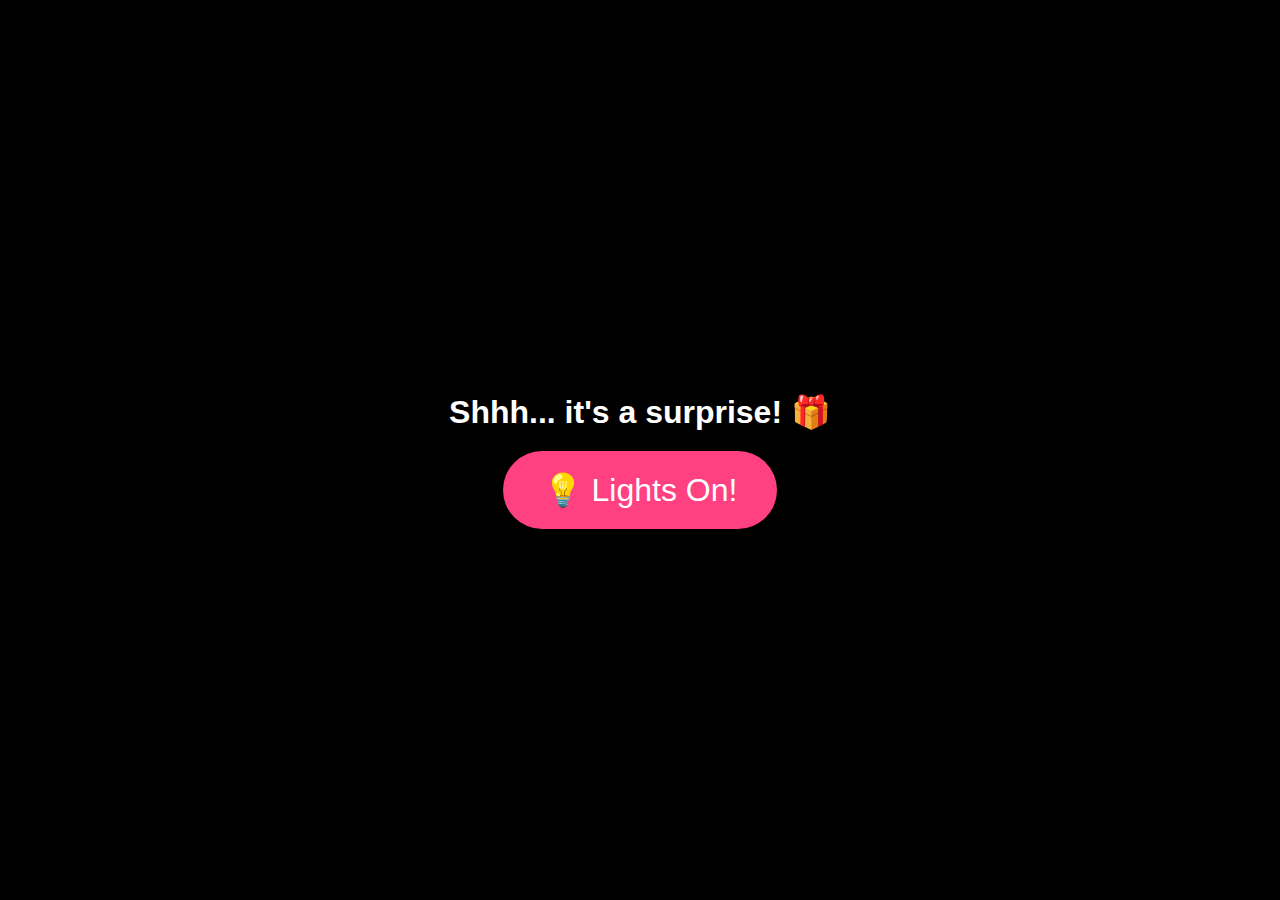
<file: Index.html>
<!DOCTYPE html>
<html lang="en">
<head>
  <meta charset="UTF-8" />
  <meta name="viewport" content="width=device-width, initial-scale=1.0"/>
  <title>Lights On!</title>
  <style>
    body {
      margin: 0;
      padding: 0;
      background: black;
      color: white;
      display: flex;
      justify-content: center;
      align-items: center;
      height: 100vh;
      font-family: 'Quicksand', sans-serif;
      flex-direction: column;
    }
    button {
      font-size: 2rem;
      padding: 20px 40px;
      border-radius: 40px;
      border: none;
      background: #ff4081;
      color: white;
      cursor: pointer;
      transition: all 0.3s ease;
    }
    button:hover {
      background: #f06292;
      transform: scale(1.1);
    }
  </style>
</head>
<body>
  <h1 style="margin-bottom: 20px;">Shhh... it's a surprise! 🎁</h1>
  <button onclick="start()">💡 Lights On!</button>
  <audio id="boomSound" src="https://www.fesliyanstudios.com/play-mp3/6673" preload="auto"></audio>
  <script>
    function start() {
      document.getElementById('boomSound').play();
      setTimeout(() => {
        window.location.href = 'secondpage.html';
      }, 1000);
    }
  </script>
</body>
</html>
</file>
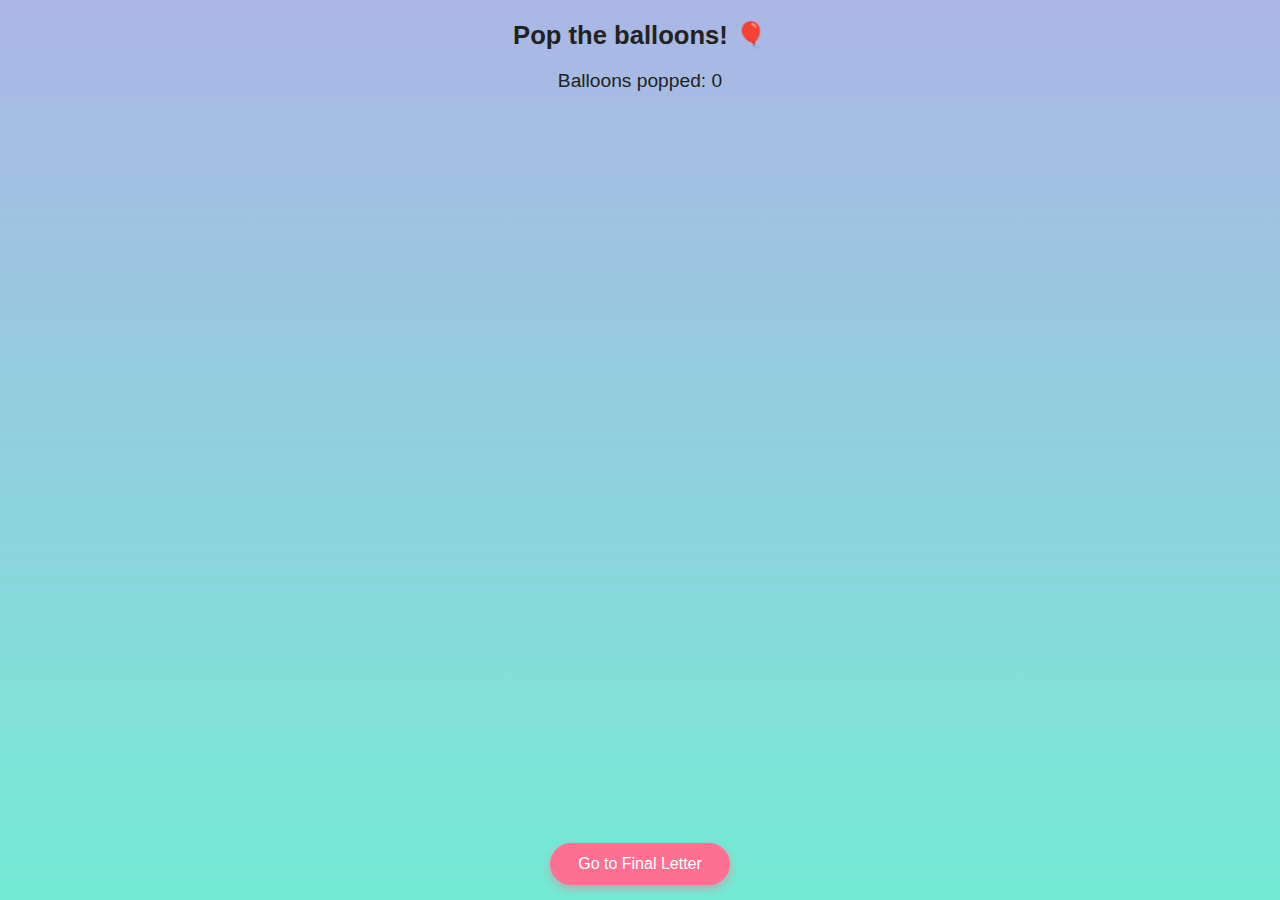
<file: balloon_game.html>
<!DOCTYPE html>
<html lang="en">
<head>
<meta charset="UTF-8" />
<meta name="viewport" content="width=device-width, initial-scale=1" />
<title>Balloon Popping Game</title>
<style>
  body {
    margin: 0; padding: 0;
    background: linear-gradient(to top, #74ebd5 0%, #ACB6E5 100%);
    font-family: 'Quicksand', sans-serif;
    overflow: hidden;
    display: flex;
    flex-direction: column;
    align-items: center;
    height: 100vh;
    color: #222;
  }
  header {
    padding: 20px;
    font-size: 1.6rem;
    font-weight: 600;
  }
  #gameArea {
    position: relative;
    flex-grow: 1;
    width: 100vw;
    overflow: hidden;
  }
  .balloon {
    position: absolute;
    bottom: -100px;
    border-radius: 50% / 60%;
    cursor: pointer;
    user-select: none;
    transition: transform 0.3s ease-out;
  }
  .balloon:active {
    transform: scale(1.1);
  }
  .pop {
    animation: popAnim 0.4s forwards;
  }
  @keyframes popAnim {
    0% {
      transform: scale(1) rotate(0deg);
      opacity: 1;
    }
    100% {
      transform: scale(1.5) rotate(30deg);
      opacity: 0;
    }
  }
  #counter {
    font-size: 1.2rem;
    margin-bottom: 10px;
  }
  #nextBtn {
    margin: 15px;
    padding: 12px 28px;
    font-size: 1rem;
    border: none;
    border-radius: 25px;
    background-color: #ff6f91;
    color: white;
    cursor: pointer;
    box-shadow: 0 4px 8px rgba(255, 111, 145, 0.5);
    transition: background-color 0.3s ease;
  }
  #nextBtn:hover {
    background-color: #ff8fa3;
  }
</style>
</head>
<body>

<header>Pop the balloons! 🎈</header>
<div id="counter">Balloons popped: 0</div>
<div id="gameArea"></div>
<button id="nextBtn" disabled>Go to Final Letter</button>

<!-- Pop sound -->
<audio id="popSound" src="https://freesound.org/data/previews/522/522495_11274150-lq.mp3" preload="auto"></audio>

<script>
  const gameArea = document.getElementById('gameArea');
  const counter = document.getElementById('counter');
  const nextBtn = document.getElementById('nextBtn');
  const popSound = document.getElementById('popSound');

  const colors = ['#FF6F91', '#FF9671', '#FFC75F', '#F9F871', '#B0F2B6'];
  let poppedCount = 0;
  const totalBalloons = 15; // number of balloons on screen

  // Create balloons and animate upwards
  function createBalloon(id) {
    const balloon = document.createElement('div');
    balloon.classList.add('balloon');
    balloon.style.backgroundColor = colors[Math.floor(Math.random() * colors.length)];
    balloon.style.width = '50px';
    balloon.style.height = '70px';
    balloon.style.left = Math.random() * (window.innerWidth - 60) + 'px';
    balloon.style.bottom = '-80px';
    balloon.style.animation = `floatUp ${10 + Math.random()*10}s linear forwards`;
    balloon.style.animationDelay = Math.random() * 5 + 's';
    balloon.dataset.id = id;

    // Balloon float animation
    balloon.animate(
      [
        { transform: 'translateY(0)' },
        { transform: `translateY(-${window.innerHeight + 100}px)` }
      ],
      {
        duration: 15000 + Math.random() * 10000,
        iterations: 1,
        easing: 'linear'
      }
    );

    // Remove balloon after animation
    balloon.addEventListener('animationend', () => {
      if (balloon.parentElement) {
        balloon.remove();
        spawnBalloon();
      }
    });

    // Click to pop
    balloon.addEventListener('click', () => {
      if (balloon.classList.contains('pop')) return; // already popped
      balloon.classList.add('pop');
      popSound.currentTime = 0;
      popSound.play();
      poppedCount++;
      counter.textContent = `Balloons popped: ${poppedCount}`;

      // Remove balloon after pop animation
      setTimeout(() => {
        balloon.remove();
        spawnBalloon();
      }, 400);

      // Enable next button after popping enough balloons
      if (poppedCount >= totalBalloons) {
        nextBtn.disabled = false;
        nextBtn.textContent = '🎉 Go to Final Letter!';
      }
    });

    gameArea.appendChild(balloon);
  }

  // Spawn a balloon to keep the game going
  function spawnBalloon() {
    createBalloon(Date.now());
  }

  // Initial batch of balloons
  for (let i = 0; i < totalBalloons; i++) {
    createBalloon(i);
  }

  // Next button action
  nextBtn.addEventListener('click', () => {
    window.location.href = 'letter.html';
  });
</script>

</body>
</html>
</file>
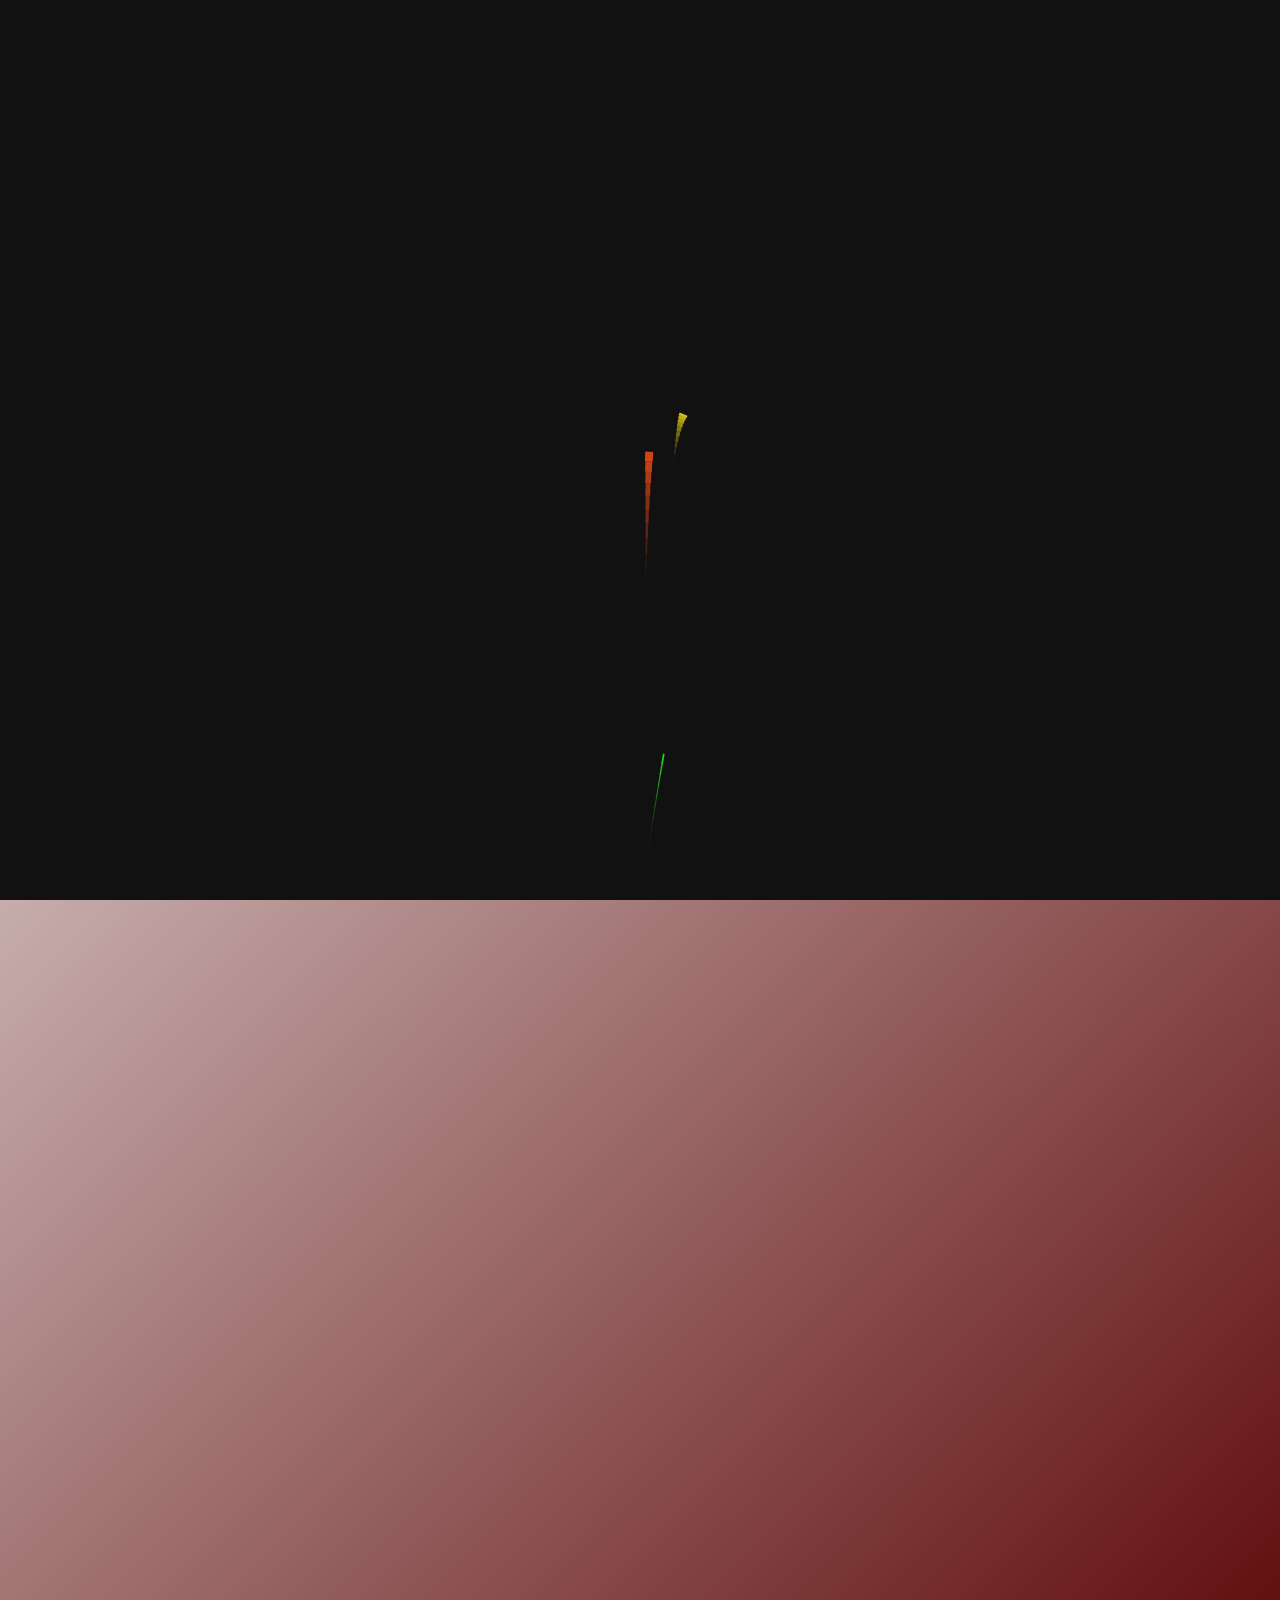
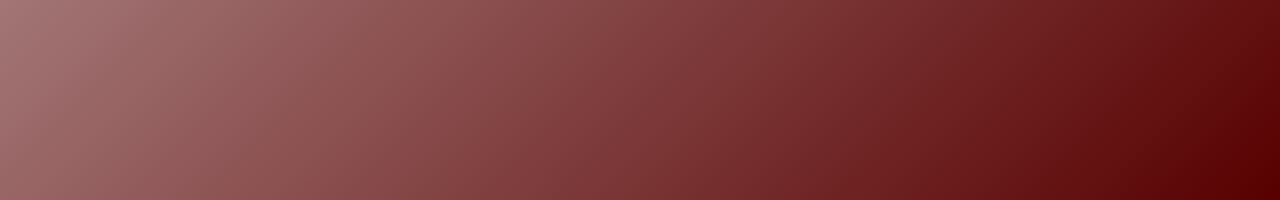
<file: secondpage.html>
<!DOCTYPE html>
<html lang="en">
  <head>
    <meta charset="UTF-8" />
    <meta name="viewport" content="width=device-width, initial-scale=1.0" />
    <link rel="stylesheet" href="style.css" />
    <title>Happy birthday</title>
  </head>
  <body>
    <!-- Tiktok meowish -->
    <canvas id="c"></canvas>

    <script src="script.js"></script>

    <script>
      // Redirect to ballon_game page when anywhere on the page is clicked
      document.body.addEventListener('click', () => {
        window.location.href = 'balloon_game.html';
      });

      // Optional: prevent the click event on button from triggering twice or unwanted side effects
      document.getElementById('goButton').addEventListener('click', (e) => {
        e.stopPropagation(); // Prevents the body click listener from firing twice if needed
        // You can also add button-specific behavior here if you want
        window.location.href = 'ballon_game.html';
      });
    </script>
  </body>
</html>
</file>
<file: style.css>
body {
            margin: 0;
            padding: 0;
            font-family: "Arial", sans-serif;
            background: linear-gradient(135deg, #f4f4f4, #580000);
            color: #333;
            overflow-x: hidden;
            overflow-y: scroll;
            min-height: 200vh;
        }

        #container {
            position: relative;
            width: 100%;
            height: 100vh;
            display: flex;
            justify-content: center;
            align-items: center;
        }

        #cake-canvas {
            position: fixed;
            top: 0;
            left: 0;
            width: 100%;
            height: 100vh;
            cursor: pointer;
            transition: all 1.5s ease-in-out;
        }

        #instructions {
            position: fixed;
            bottom: 10%;
            left: 50%;
            transform: translateX(-50%);
            font-size: 24px;
            color: #fff;
            text-shadow: 2px 2px 4px rgba(0, 0, 0, 0.5);
            background-color: rgba(0, 0, 0, 0.2);
            padding: 10px 20px;
            border-radius: 10px;
            animation: pulse 2s infinite;
            z-index: 100;
            text-align: center;
        }

        @keyframes pulse {
            0% {
                transform: translateX(-50%) scale(1);
            }

            50% {
                transform: translateX(-50%) scale(1.05);
            }

            100% {
                transform: translateX(-50%) scale(1);
            }
        }

        #scroll-instruction {
            position: fixed;
            bottom: 10%;
            left: 50%;
            transform: translateX(-50%);
            font-size: 24px;
            color: #fff;
            text-shadow: 2px 2px 4px rgba(0, 0, 0, 0.5);
            background-color: rgba(0, 0, 0, 0.2);
            padding: 10px 20px;
            border-radius: 10px;
            display: none;
            animation: pulse 2s infinite;
            z-index: 100;
        }

        #letter {
            position: fixed;
            width: 40%;
            right: -100%;
            top: 50%;
            transform: translateY(-50%) rotate(3deg);
            background-color: white;
            padding: 40px;
            border-radius: 10px;
            box-shadow: 0 10px 25px rgba(0, 0, 0, 0.2);
            transition: all 1s ease-in-out;
            max-height: 70vh;
            overflow-y: auto;
            z-index: 50;
        }

        #letter h1 {
            color: #580000;
            text-align: center;
        }

        #letter p {
            line-height: 1.6;
        }

        #confetti-canvas {
            position: fixed;
            top: 0;
            left: 0;
            width: 100%;
            height: 100%;
            z-index: 10;
            pointer-events: none;
            display: none;
        }

        #spacer {
            height: 100vh;
        }
        
        canvas {
            position: absolute;
            top: 0;
            left: 0;
          }
          p {
            margin: 0 0;
            position: absolute;
            font: 16px Verdana;
            color: #eee;
            height: 25px;
            top: calc(100vh - 30px);
            text-shadow: 0 0 2px white;
          }
          p a {
            text-decoration: none;
            color: #aaa;
          }
          span {
            font-size: 11px;
          }
          p > a:first-of-type {
            font-size: 20px;
          }
          body {
            overflow: hidden;
          }
</file>
